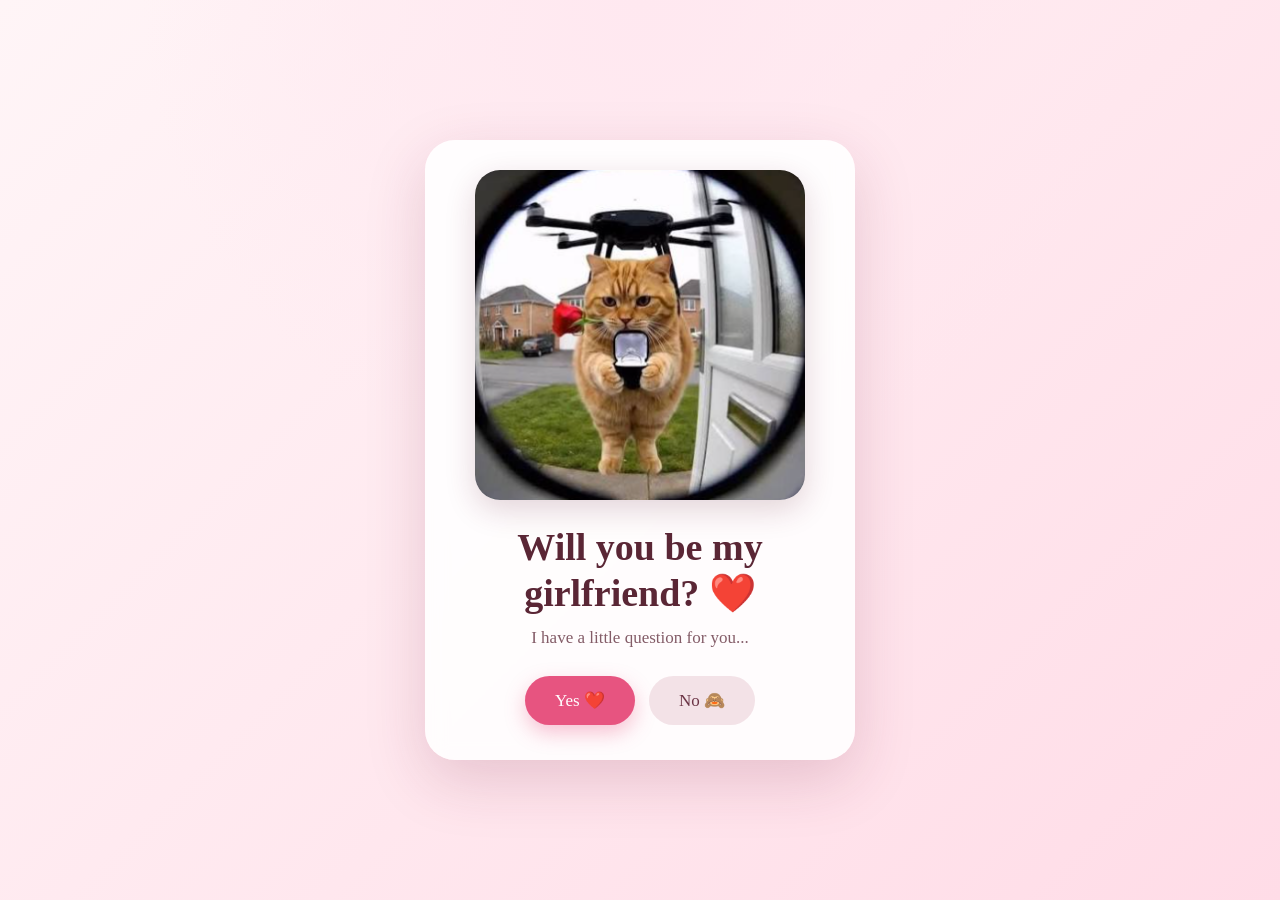
<file: index.html>
<!DOCTYPE html>
<html lang="en">
<head>
    <meta charset="UTF-8">
    <meta name="viewport" content="width=device-width, initial-scale=1.0">

    <title>A Little Question For You ❤️</title>

    <link rel="stylesheet" href="style.css">
</head>

<body>

    <div class="hearts"></div>

    <main class="card">

        <!-- Replace photo1.jpg with your own photo filename -->
        <img src="photo1.jpg" alt="A special photo" class="main-photo">

        <h1>Will you be my girlfriend? ❤️</h1>

        <p class="subtitle">
            I have a little question for you...
        </p>

        <div class="buttons">

            <button class="yes-btn" onclick="chooseYes()">
                Yes ❤️
            </button>

            <button class="no-btn" onclick="chooseNo()">
                No 🙈
            </button>

        </div>

    </main>

<script>

    /*
    ==========================================
    GOOGLE FORM INFORMATION
    ==========================================
    */

    const GOOGLE_FORM_URL =
        "https://docs.google.com/forms/d/e/1FAIpQLSc28yc45jHU43WHw-4nm1hPmrI0QRxgV8ETzWIFn67TggTegQ/formResponse";


    /*
    ==========================================
    RECORD THE ANSWER
    ==========================================
    */

    function recordAnswer(answer) {

        const formData = new FormData();

        formData.append("entry.2077869700", answer);

        /*
        We don't need to select a date yet.
        */

        fetch(GOOGLE_FORM_URL, {
            method: "POST",
            mode: "no-cors",
            body: formData
        });

    }


    /*
    ==========================================
    YES BUTTON
    ==========================================
    */

    function chooseYes() {

        recordAnswer("Yes");

        window.location.href = "date.html";

    }


    /*
    ==========================================
    NO BUTTON
    ==========================================
    */

    function chooseNo() {

        recordAnswer("No");

        window.location.href =
            "https://youtube.com/shorts/qdbbJzXCHpo?si=wT5N5p4_AEnVuDys";

    }

</script>

</body>
</html>
</file>
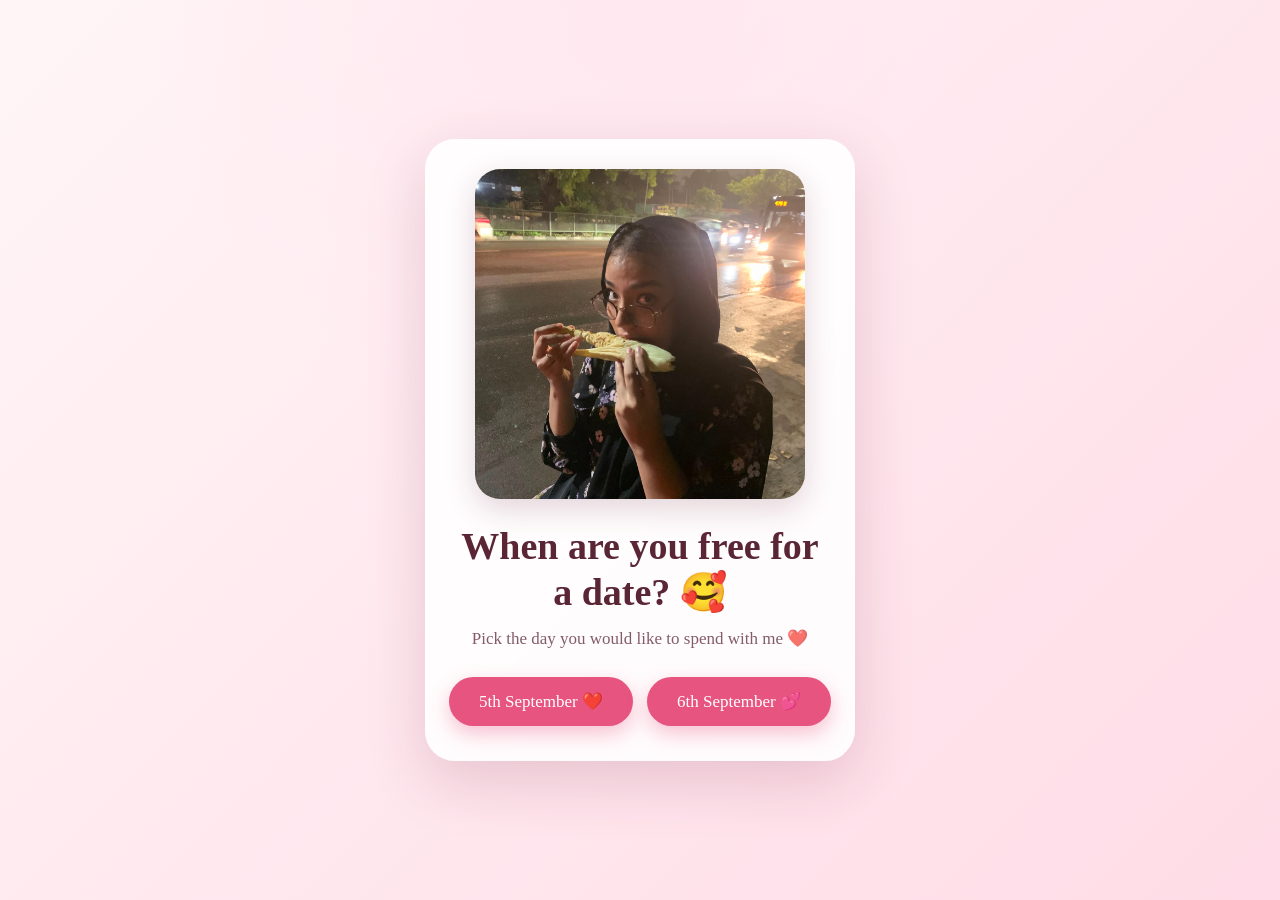
<file: date.html>
<!DOCTYPE html>
<html lang="en">

<head>
    <meta charset="UTF-8">
    <meta name="viewport" content="width=device-width, initial-scale=1.0">

    <title>Choose Our Date ❤️</title>

    <link rel="stylesheet" href="style.css">
</head>

<body>

    <div class="hearts"></div>

    <main class="card">

        <!-- Replace photo2.jpg with your own photo -->
        <img
            src="photo2.jpg"
            alt="A special photo"
            class="main-photo"
        >

        <h1>When are you free for a date? 🥰</h1>

        <p class="subtitle">
            Pick the day you would like to spend with me ❤️
        </p>

        <div class="buttons">

            <button
                class="yes-btn"
                onclick="chooseDate('5th September 2026')"
            >
                5th September ❤️
            </button>

            <button
                class="yes-btn"
                onclick="chooseDate('6th September 2026')"
            >
                6th September 💕
            </button>

        </div>

    </main>


<script>

    const GOOGLE_FORM_URL =
        "https://docs.google.com/forms/d/e/1FAIpQLSc28yc45jHU43WHw-4nm1hPmrI0QRxgV8ETzWIFn67TggTegQ/formResponse";


    function chooseDate(date) {

        const formData = new FormData();

        /*
        Record the selected date
        */

        formData.append(
            "entry.835676113",
            date
        );

        /*
        Submit to Google Form
        */

        fetch(GOOGLE_FORM_URL, {
            method: "POST",
            mode: "no-cors",
            body: formData
        });


        /*
        Save the selected date locally
        so the final page knows which
        date was selected.
        */

        localStorage.setItem(
            "selectedDate",
            date
        );


        /*
        Go to the final page
        */

        window.location.href = "final.html";

    }

</script>

</body>

</html>
</file>
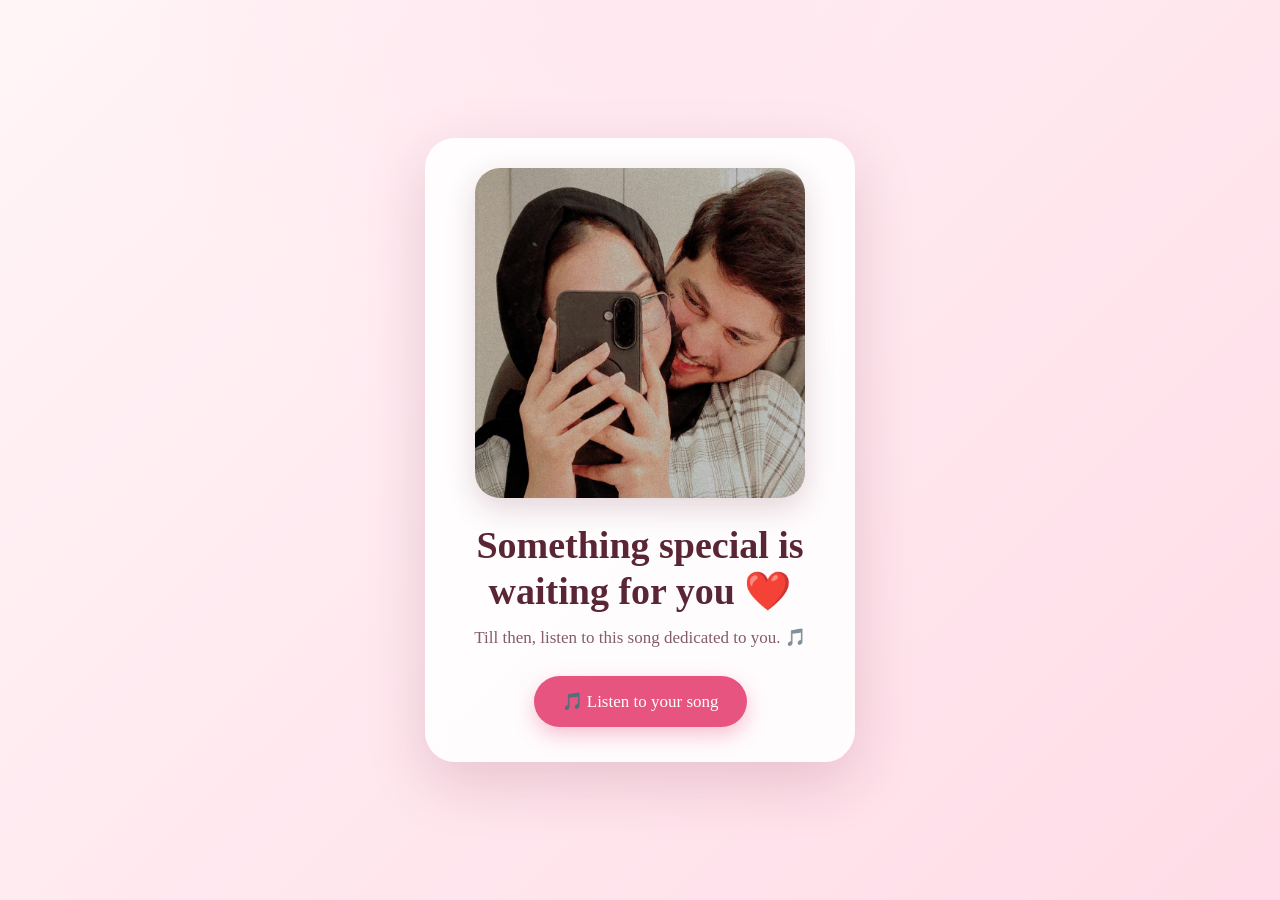
<file: final.html>
<!DOCTYPE html>
<html lang="en">

<head>
    <meta charset="UTF-8">
    <meta name="viewport" content="width=device-width, initial-scale=1.0">

    <title>Our Date ❤️</title>

    <link rel="stylesheet" href="style.css">
</head>

<body>

    <div class="hearts"></div>

    <main class="card">

        <!-- Replace photo3.jpg with your own photo -->
        <img

            id="finalPhoto"
            src="photo3.jpg"
            alt="A special photo"
            class="main-photo"
           >

        <h1 id="dateMessage">
            See you soon ❤️
        </h1>

        <p class="subtitle">
            Till then, listen to this song dedicated to you. 🎵
        </p>

        <a
            id="spotifyButton"
            class="spotify-btn"
            href="#"
            target="_blank"
            rel="noopener noreferrer"
        >
            🎵 Listen to your song
        </a>

    </main>


<script>

    /*
    Get the date she selected
    */

    const selectedDate =
        localStorage.getItem("selectedDate");


    /*
    Find the message and Spotify button
    */

    const dateMessage =
        document.getElementById("dateMessage");

    const spotifyButton =
        document.getElementById("spotifyButton");


    /*
    5th September
    */

    if (selectedDate === "5th September 2026") {

    dateMessage.innerHTML =
        "See you on 5th September 2026! ❤️";

    document.getElementById("finalPhoto").src =
        "photo3.jpg";

    spotifyButton.href =
        "https://open.spotify.com/track/72CkpVdvmc8t28o8I9N32J?si=fK2dnYzlSQ6eIMdRQqhTZA";

}

    /*
    6th September
    */

    else if (selectedDate === "6th September 2026") {

    dateMessage.innerHTML =
        "See you on 6th September 2026! ❤️";

    document.getElementById("finalPhoto").src =
        "photo4.jpg";

    spotifyButton.href =
        "https://open.spotify.com/track/5bQ6oDLqvw8tywmnSmwEyL?si=B_Nqc06_QTSJyI06LNpz5Q";

}


    /*
    If someone opens final.html directly
    */

    else {

        dateMessage.innerHTML =
            "Something special is waiting for you ❤️";

    }

</script>

</body>

</html>
</file>
<file: style.css>
* {
    box-sizing: border-box;
    margin: 0;
    padding: 0;
}

body {
    min-height: 100vh;
    display: flex;
    justify-content: center;
    align-items: center;
    padding: 20px;

    font-family: "Georgia", serif;

    background:
        radial-gradient(circle at top, #ffe8f0, transparent 45%),
        linear-gradient(135deg, #fff5f7, #ffdce7);

    overflow: hidden;
    color: #5a2635;
}

/* Main card */

.card {
    width: min(430px, 100%);
    padding: 30px 24px 35px;

    text-align: center;

    background: rgba(255, 255, 255, 0.88);

    border-radius: 30px;

    box-shadow:
        0 20px 60px rgba(120, 35, 65, 0.18);

    backdrop-filter: blur(10px);

    position: relative;
    z-index: 2;

    animation: appear 1s ease;
}

/* Photo */

.main-photo {
    width: 100%;
    max-width: 330px;
    height: 330px;

    object-fit: cover;

    border-radius: 25px;

    display: block;
    margin: 0 auto 25px;

    box-shadow:
        0 10px 30px rgba(100, 30, 50, 0.18);
}

/* Heading */

h1 {
    font-size: clamp(28px, 7vw, 38px);
    line-height: 1.2;

    margin-bottom: 12px;
}

/* Subtitle */

.subtitle {
    font-size: 17px;
    opacity: 0.75;

    margin-bottom: 28px;
}

/* Buttons */

.buttons {
    display: flex;
    justify-content: center;
    gap: 14px;
    flex-wrap: wrap;
}

button {
    border: none;
    padding: 14px 30px;

    border-radius: 50px;

    font-size: 17px;
    font-family: inherit;

    cursor: pointer;

    transition:
        transform 0.2s ease,
        box-shadow 0.2s ease;
}

button:hover {
    transform: translateY(-3px);
}

button:active {
    transform: scale(0.95);
}

.yes-btn {
    background: #e75480;
    color: white;

    box-shadow:
        0 8px 20px rgba(231, 84, 128, 0.35);
}

.no-btn {
    background: #f3e2e7;
    color: #6b3445;
}

/* Floating hearts */

.hearts::before,
.hearts::after {
    content: "♥  ♥  ♥  ♥  ♥";

    position: fixed;

    left: 0;
    width: 100%;

    font-size: 24px;

    letter-spacing: 40px;

    opacity: 0.12;

    pointer-events: none;

    animation: float 8s linear infinite;
}

.hearts::before {
    top: 100%;
}

.hearts::after {
    top: 110%;
    animation-delay: 4s;
}

/* Animations */

@keyframes appear {

    from {
        opacity: 0;
        transform: translateY(25px) scale(0.97);
    }

    to {
        opacity: 1;
        transform: translateY(0) scale(1);
    }

}

@keyframes float {

    from {
        transform: translateY(0);
    }

    to {
        transform: translateY(-120vh);
    }

}
.spotify-btn {
    display: inline-block;

    padding: 15px 28px;

    background: #e75480;
    color: white;

    text-decoration: none;

    border-radius: 50px;

    font-size: 17px;

    box-shadow:
        0 8px 20px rgba(231, 84, 128, 0.35);

    transition:
        transform 0.2s ease,
        box-shadow 0.2s ease;
}

.spotify-btn:hover {
    transform: translateY(-3px);

    box-shadow:
        0 12px 25px rgba(231, 84, 128, 0.45);
}
</file>
